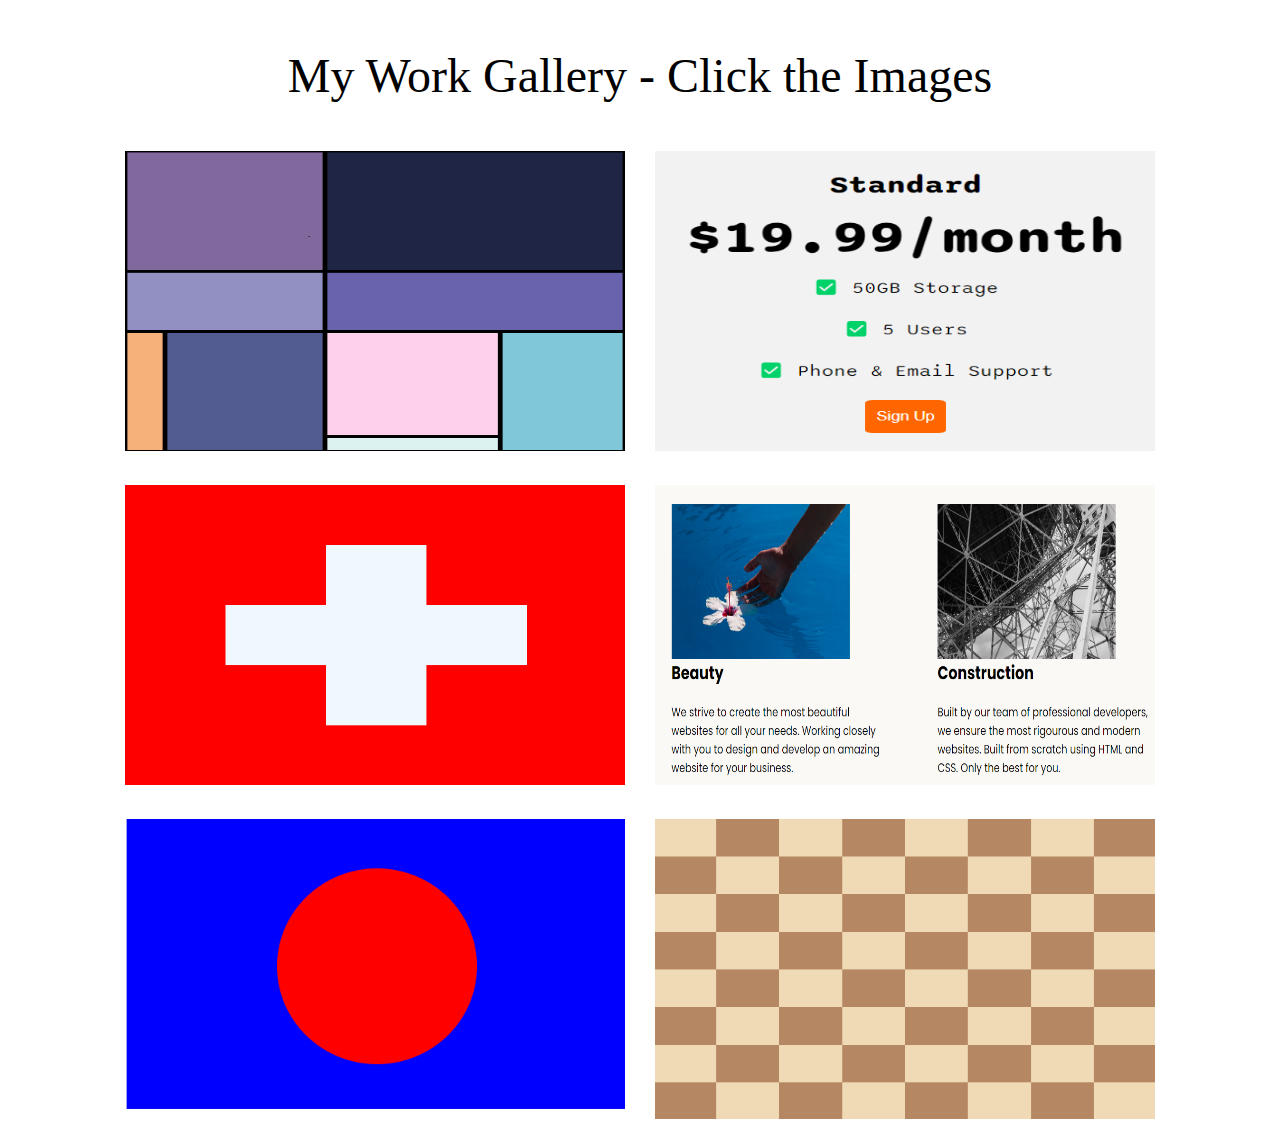
<file: index.html>
<!DOCTYPE html>
<html lang="en">
<head>
    <meta charset="UTF-8">
    <meta name="viewport" content="width=device-width, initial-scale=1.0">
    <title>Abirami Portfolio</title>
    <style>
        div{
            display: flex;
            
            height: 100%;
            margin-left: 5%;
            margin-right: 5%;
            flex-direction: row;  
            flex-wrap: wrap;
            justify-content: center;  
            align-items: center; 
            gap: 30px;
 
        }
        p{
            text-align: center;
            font-weight:lighter;
            font-size: 3rem;
            font-family: Cambria, Cochin, Georgia, Times, 'Times New Roman', serif;
        }
    </style>
</head>
<body>
    <p>My Work Gallery - Click the Images</p>
    <div>
    <a href="./gridart.html"><img src="./image/grid.png" height="300" width="500"/></a>
    <a href="./flexbox.html"><img src="./image/flexbox.png" height="300" width="500"/></a>
    
    <a href="./cssflag.html"><img src="./image/flag.png" height="300" width="500"/></a>
    

    <a href="./webdesignagency.html"><img src="./image/webdesign.png" height="300" width="500"/></a>
    <a href="./csspositioing.html"><img src="./image/cssposition.png" height="300" width="500"/></a>
    <a href="./chess.html"><img src="./image/chess.png" height="300" width="500"/></a>
   </div>

</body>
</html>
</file>
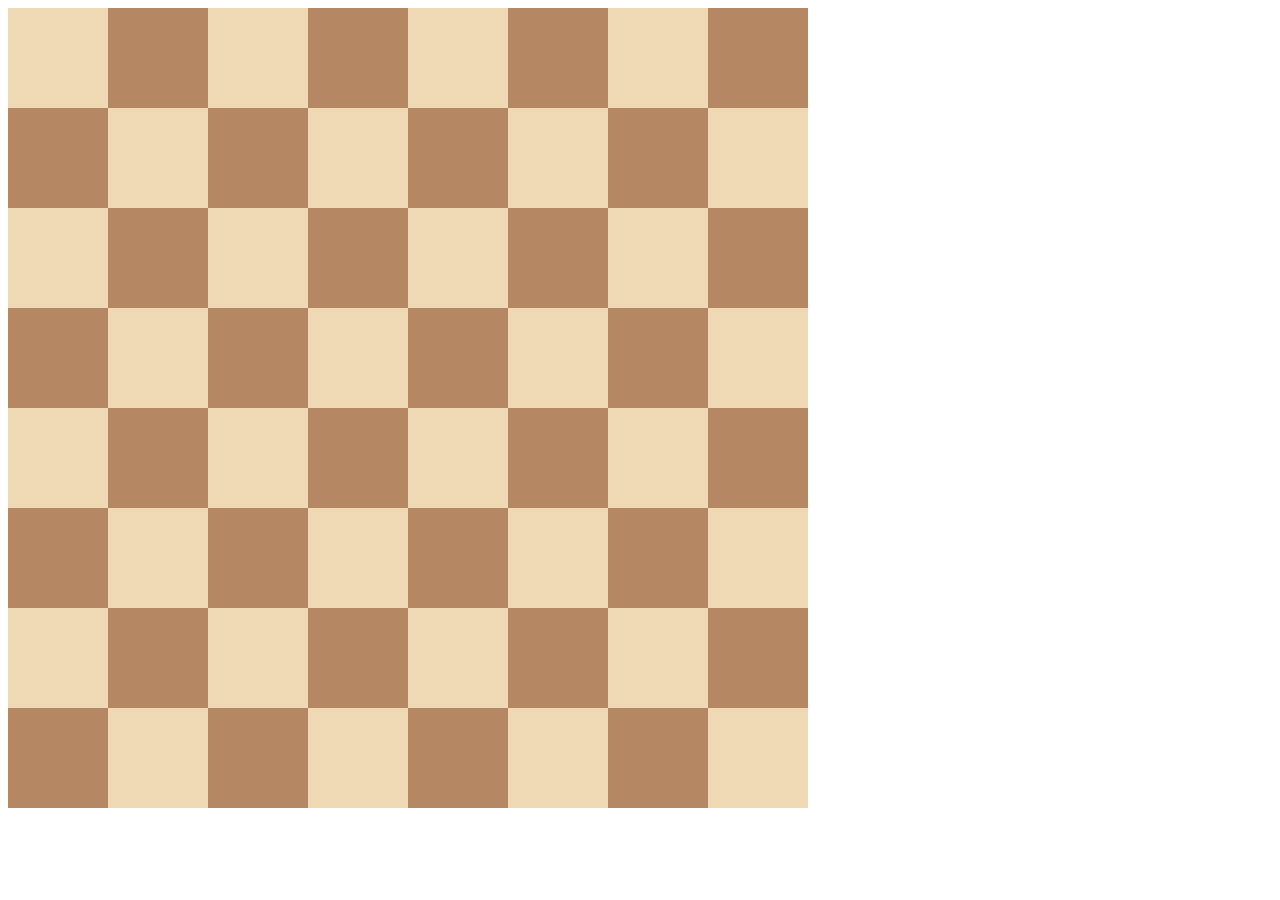
<file: chess.html>
<!DOCTYPE html>
<html>

<head>
  <title>Chessboard Grid</title>
  <style>
    
   
    .container{
      display: grid;
      grid-template-columns: 1fr 1fr 1fr 1fr 1fr 1fr 1fr 1fr;
      width: 800px;

    }
    .white{
      
      max-width: 100px;
      height: 100px;
      background-color: #f0d9b5;
      
    }
    .black{
      
      max-width: 100px;
      height: 100px;
      background-color:#b58863;
    }

  </style>
</head>

<body>
  <div class="container">
    <div class="white"></div>
    <div class="black"></div>
    <div class="white"></div>
    <div class="black"></div>
    <div class="white"></div>
    <div class="black"></div>
    <div class="white"></div>
    <div class="black"></div>
    <div class="black"></div>
    <div class="white"></div>
    <div class="black"></div>
    <div class="white"></div>
    <div class="black"></div>
    <div class="white"></div>
    <div class="black"></div>
    <div class="white"></div>
    <div class="white"></div>
    <div class="black"></div>
    <div class="white"></div>
    <div class="black"></div>
    <div class="white"></div>
    <div class="black"></div>
    <div class="white"></div>
    <div class="black"></div>
    <div class="black"></div>
    <div class="white"></div>
    <div class="black"></div>
    <div class="white"></div>
    <div class="black"></div>
    <div class="white"></div>
    <div class="black"></div>
    <div class="white"></div>
    <div class="white"></div>
    <div class="black"></div>
    <div class="white"></div>
    <div class="black"></div>
    <div class="white"></div>
    <div class="black"></div>
    <div class="white"></div>
    <div class="black"></div>
    <div class="black"></div>
    <div class="white"></div>
    <div class="black"></div>
    <div class="white"></div>
    <div class="black"></div>
    <div class="white"></div>
    <div class="black"></div>
    <div class="white"></div>
    <div class="white"></div>
    <div class="black"></div>
    <div class="white"></div>
    <div class="black"></div>
    <div class="white"></div>
    <div class="black"></div>
    <div class="white"></div>
    <div class="black"></div>
    <div class="black"></div>
    <div class="white"></div>
    <div class="black"></div>
    <div class="white"></div>
    <div class="black"></div>
    <div class="white"></div>
    <div class="black"></div>
    <div class="white"></div>
  </div>
</body>

</html>
</file>
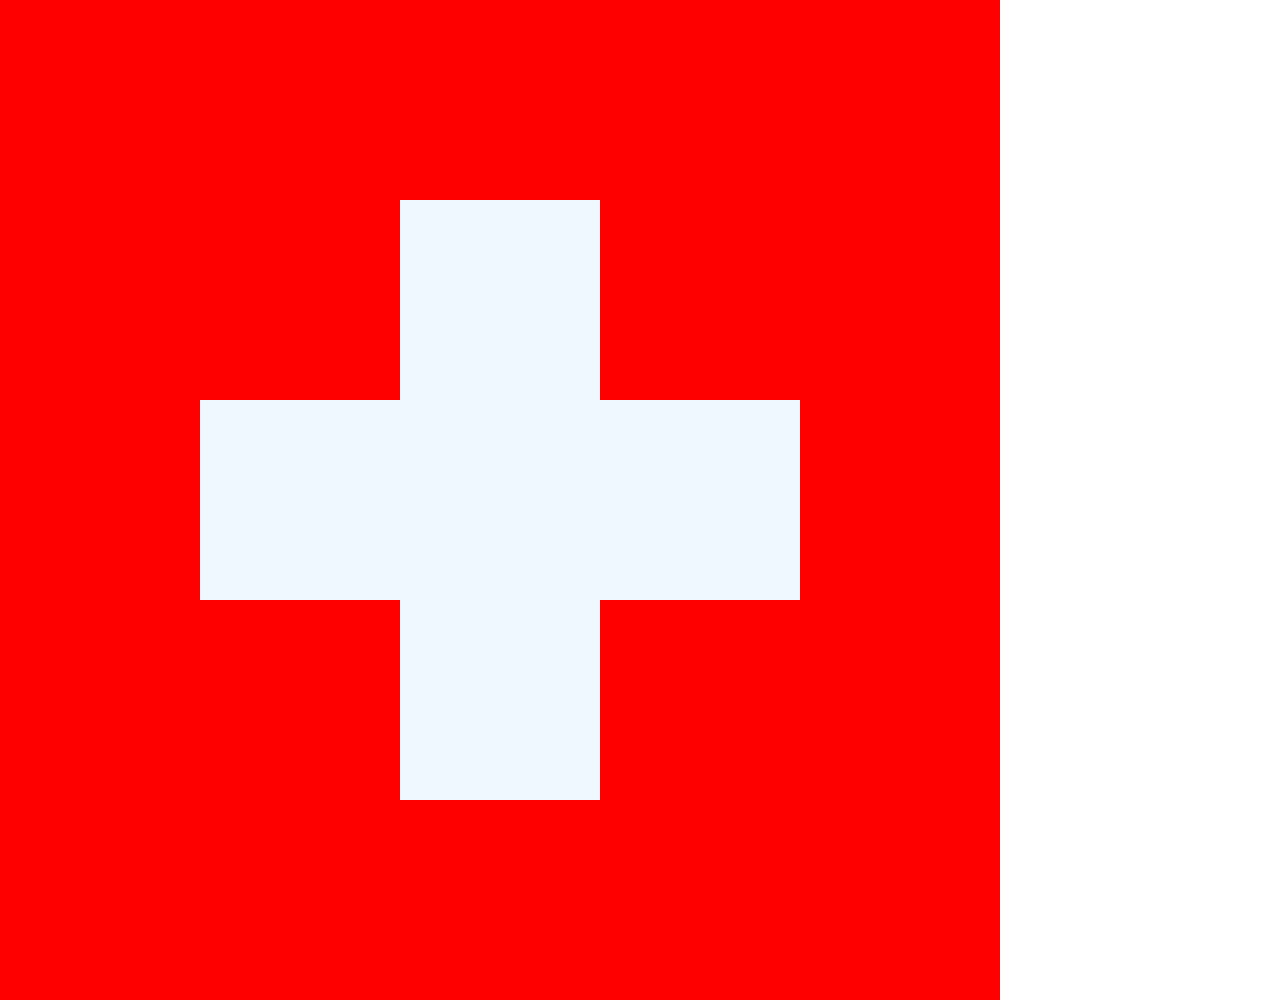
<file: cssflag.html>
<!DOCTYPE html>
<html lang="en">
<head>
    <meta charset="UTF-8">
    <meta name="viewport" content="width=device-width, initial-scale=1.0">
    <title>CSSFlag</title>
    <style>
        #box{
            background-color:#ff0000;
            height: 1000px;
            width: 1000px;
            position: relative;
        }
        .hori{
            background-color: aliceblue;
            width: 600px;
            height: 200px;
            position: absolute;
            top:400px;
            left: 200px;

        }
        .hori>div{
            background-color: aliceblue;
            width: 200px;
            height: 600px;
            position:relative;
            left: 200px;
            bottom: 200px;
        }
        body{
            margin: 0%;
        }
        

    </style>

</head>
<body>
    <div id="box">

        <div class="hori">

            <div>
                                
            </div>

        </div>
    </div>
</body>
</html>
</file>
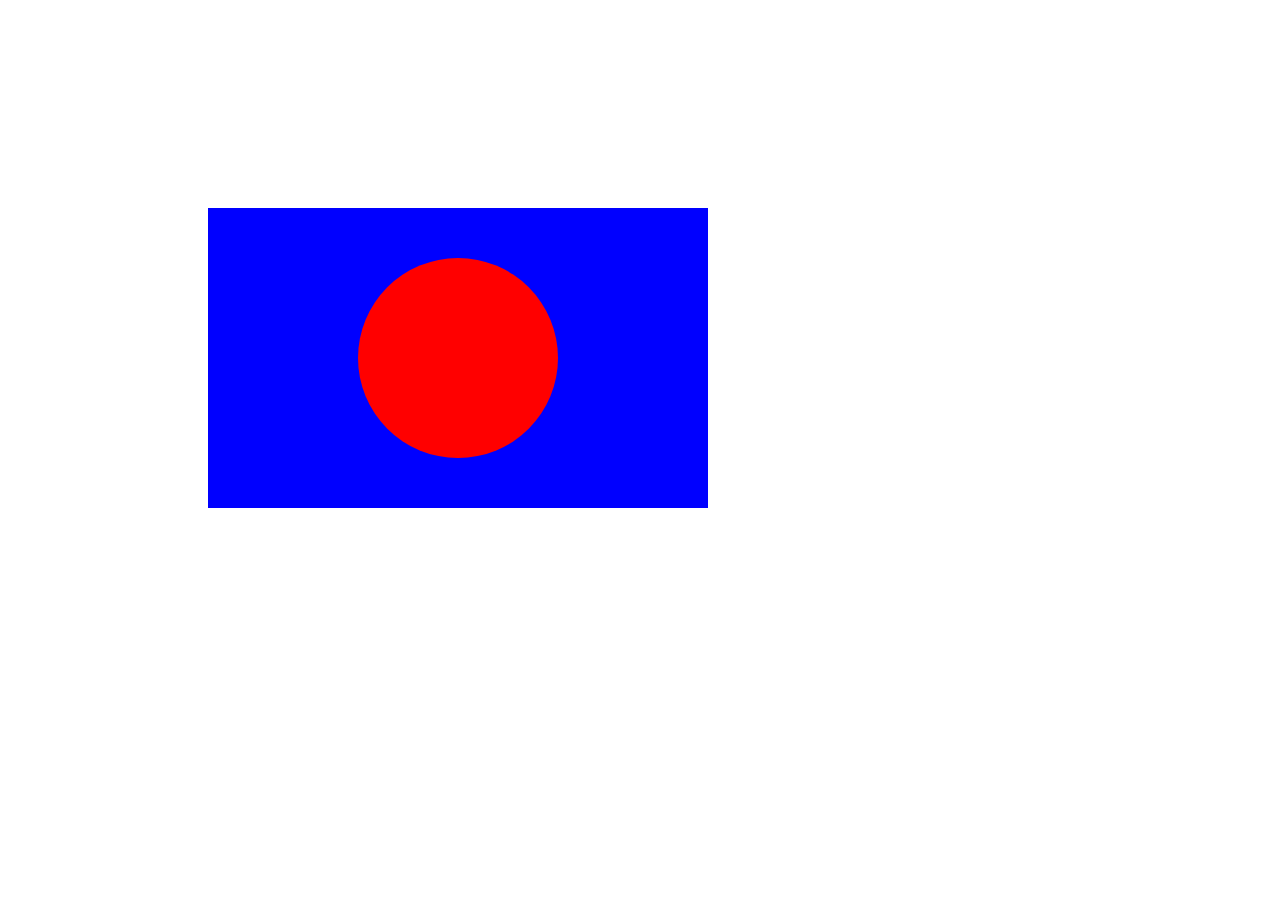
<file: csspositioing.html>
<!DOCTYPE html>
<html>

<head>
  <title>CSS Positioning</title>
  <style>
   
    .blue-box{
      height: 300px;
      width: 500px;
      background-color: blue;
      position: relative;
      top: 200px;
      left: 200px;
    }
    .red-circle{
      width: 200px;
      height: 200px;
      background-color: red;
      border-radius: 100px;
      position:relative;
      top: 50px;
      left: 150px;

      
    }
  </style>
</head>

<body>
  <div class="blue-box">
    <div class="red-circle">
    </div>
  </div>

</body>

</html>
</file>
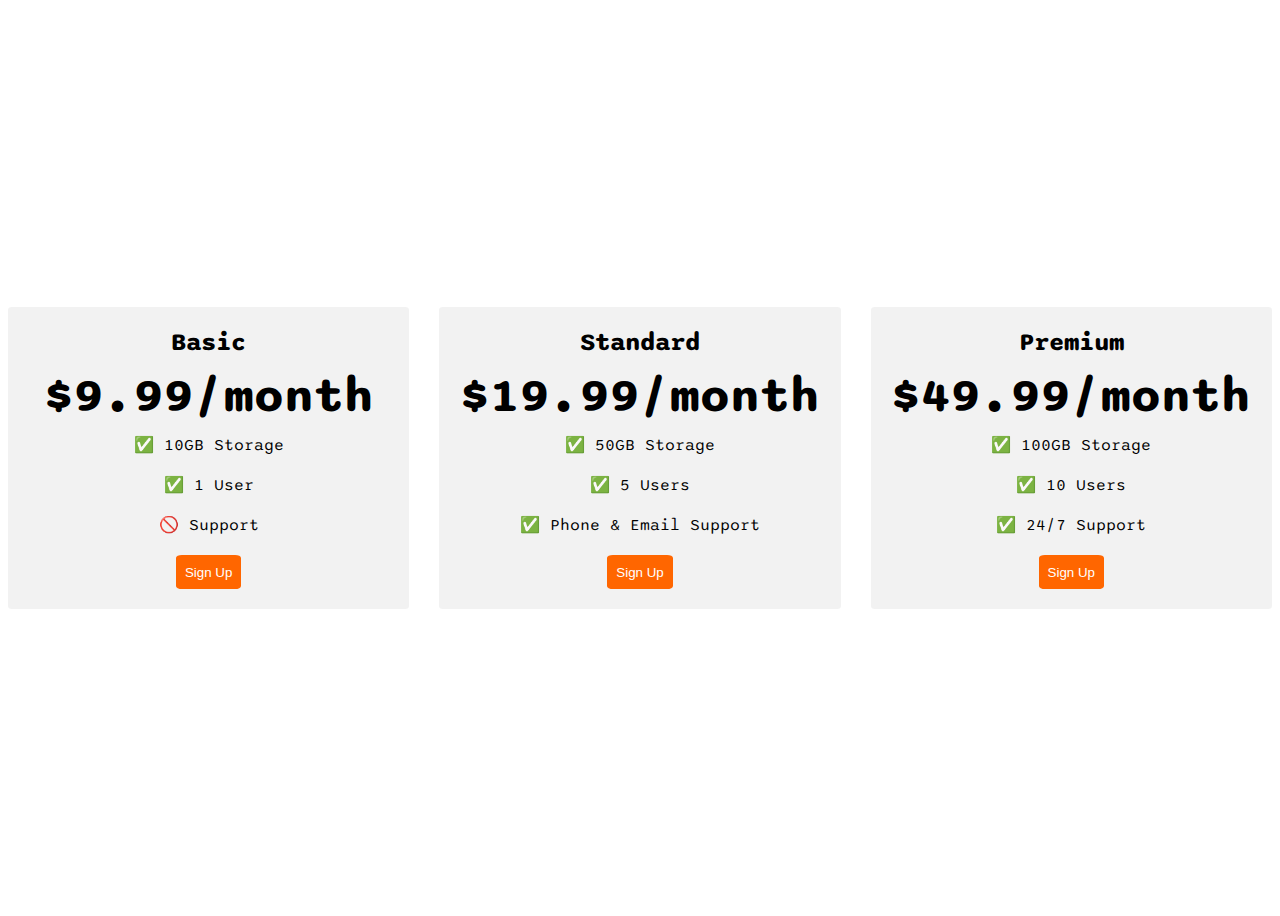
<file: flexbox.html>
<!DOCTYPE html>
<html>
  <head>
    <title>Responsive Flexbox Pricing Table</title>
    <link rel="preconnect" href="https://fonts.googleapis.com" />
    <link rel="preconnect" href="https://fonts.gstatic.com" crossorigin />
    <link
      href="https://fonts.googleapis.com/css2?family=Sono:wght@400;700&display=swap"
      rel="stylesheet"
    />
    <style>
      body {
        font-family: "Sono", sans-serif;
      }
      .pricing-container{
        display: flex;
        flex-wrap: nowrap;
        align-items:center;
        height: 100vh; 
        justify-content:center;
        gap: 30px;
        
        
      }
      .pricing-plan{
        background-color:#f2f2f2;
        flex:1;
        width: 400px;
        border-radius: 1%;
        text-align: center;
        padding: 20px;
               

      }
      .plan-features{
        list-style: none;
        padding: 0%;
        margin: 0%;
      }
      .plan-title{
        font-size: 25px;
        font-weight: bold;
        margin-bottom: 10px;
      }
      .plan-price{
        font-size: 3rem;
        font-weight: bolder;
        margin-bottom: 10px;
      }
      .plan-features li{
        margin-bottom: 20px;
      }
      .plan-button{
        padding: 2.5%;
        background-color: #ff6600;
        border: none;
        border-radius: 9%;
        color: white;
      }



      
      
      @media (max-width: 1250px) {
        .pricing-container{
          
          flex-direction: column;
          height: 100%;
        }
      }
    </style>
  </head>

  <body>
    <div class="pricing-container">
      <div class="pricing-plan">
        <div class="plan-title">Basic</div>
        <div class="plan-price">$9.99/month</div>
        <ul class="plan-features">
          <li>✅ 10GB Storage</li>
          <li>✅ 1 User</li>
          <li>🚫 Support</li>
        </ul>
        <button class="plan-button">Sign Up</button>
      </div>
      <div class="pricing-plan">
        <div class="plan-title">Standard</div>
        <div class="plan-price">$19.99/month</div>
        <ul class="plan-features">
          <li>✅ 50GB Storage</li>
          <li>✅ 5 Users</li>
          <li>✅ Phone &amp; Email Support</li>
        </ul>
        <button class="plan-button">Sign Up</button>
      </div>
      <div class="pricing-plan">
        <div class="plan-title">Premium</div>
        <div class="plan-price">$49.99/month</div>
        <ul class="plan-features">
          <li>✅ 100GB Storage</li>
          <li>✅ 10 Users</li>
          <li>✅ 24/7 Support</li>
        </ul>
        <button class="plan-button">Sign Up</button>
      </div>
    </div>
  </body>
</html>
</file>
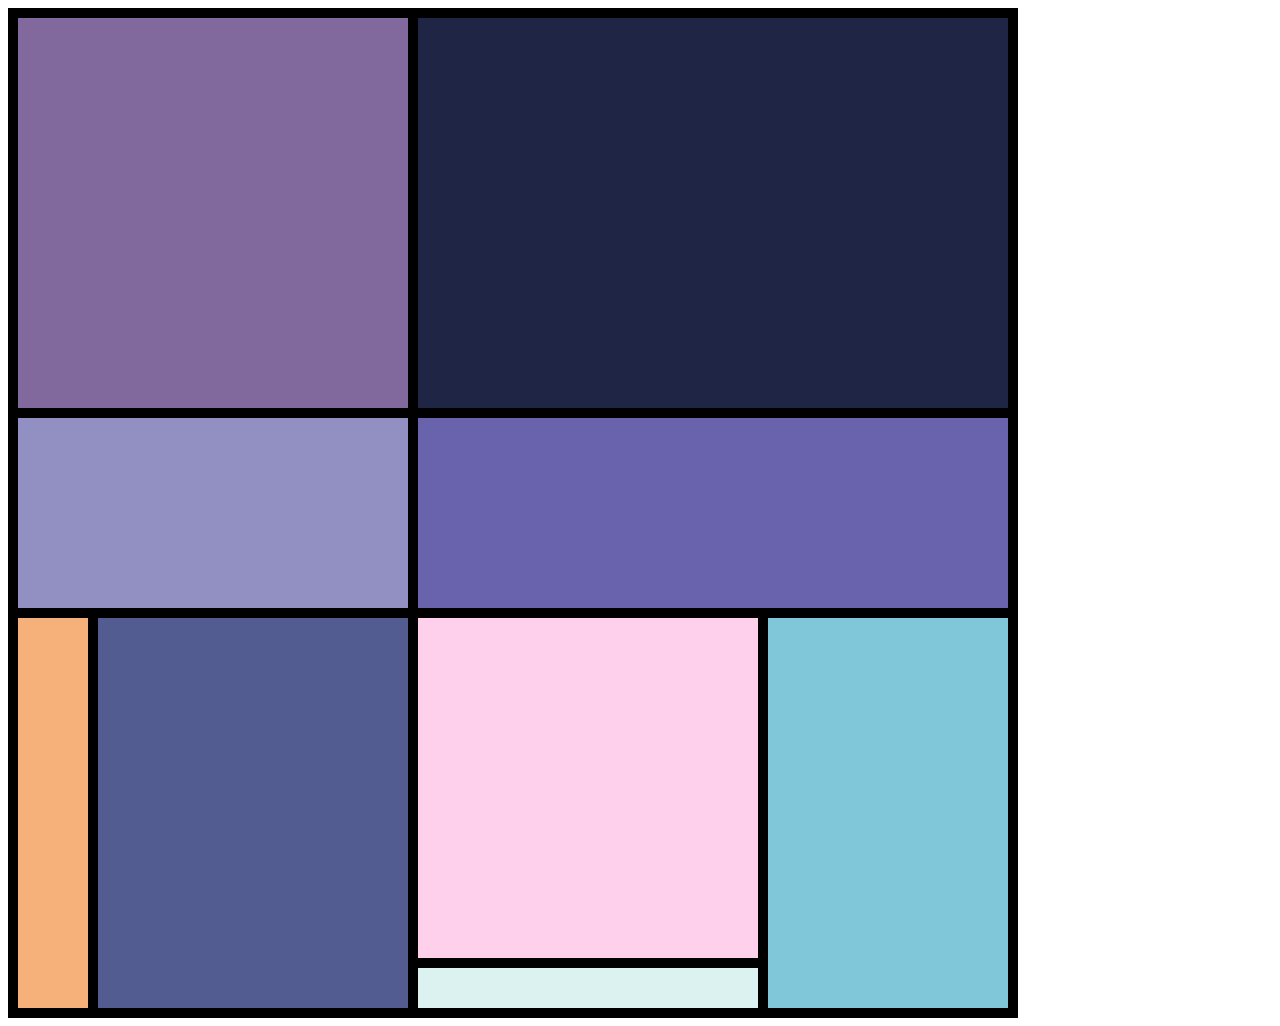
<file: gridart.html>
<!DOCTYPE html>
<html lang="en">
<head>
    <meta charset="UTF-8">
    <meta name="viewport" content="width=device-width, initial-scale=1.0">
    <title>Grid Art</title>
    <style>
        .Container{
            display: grid;
            grid-template-columns: 80px 320px 350px 250px;
            grid-template-rows: 400px 200px 350px 50px;
            height: 1000px;
            width: 1000px;
            background-color: black;
            border: 5px solid black;

        }
        .Box1{
            background-color:#81689D;
            grid-area: 1/1/2/3;
        }
        .Box2{
            background-color: #1F2544;
            grid-area: 1/3/1/5;
        }
        .Box3{
            background-color:  #9290C3;
            grid-area: 2/1/2/3;
        }
        .Box4{
            background-color: #6962AD;
            grid-area: 2/3/2/5;
        }
        .Box5{
            background-color: #F6B17A;
            grid-area: 3/1/5/1;
        }
        .Box6{
            background-color: #535C91;
            grid-area: 3/2/5/3;
        }
        .Box7{
            background-color: #FFD0EC;
            grid-area: 3/3/3/4;
        }
        .Box8{
            background-color: #DCF2F1;
            grid-area: 4/3/4/3;

        }
        .Box9{
            background-color: #7FC7D9;
            grid-area: 3/4/5/5;
        }
        .Container div{
            border: 5px solid black;

        }

    </style>
</head>
 <body>
   <div class="Container">
    <div class="Box1"></div>
    <div class="Box2"></div>
    <div class="Box3"></div>
    <div class="Box4"></div>
    <div class="Box5"></div>
    <div class="Box6"></div>
    <div class="Box7"></div>
    <div class="Box8"></div>
    <div class="Box9"></div>
   </div>
 </body>
</html>
</file>
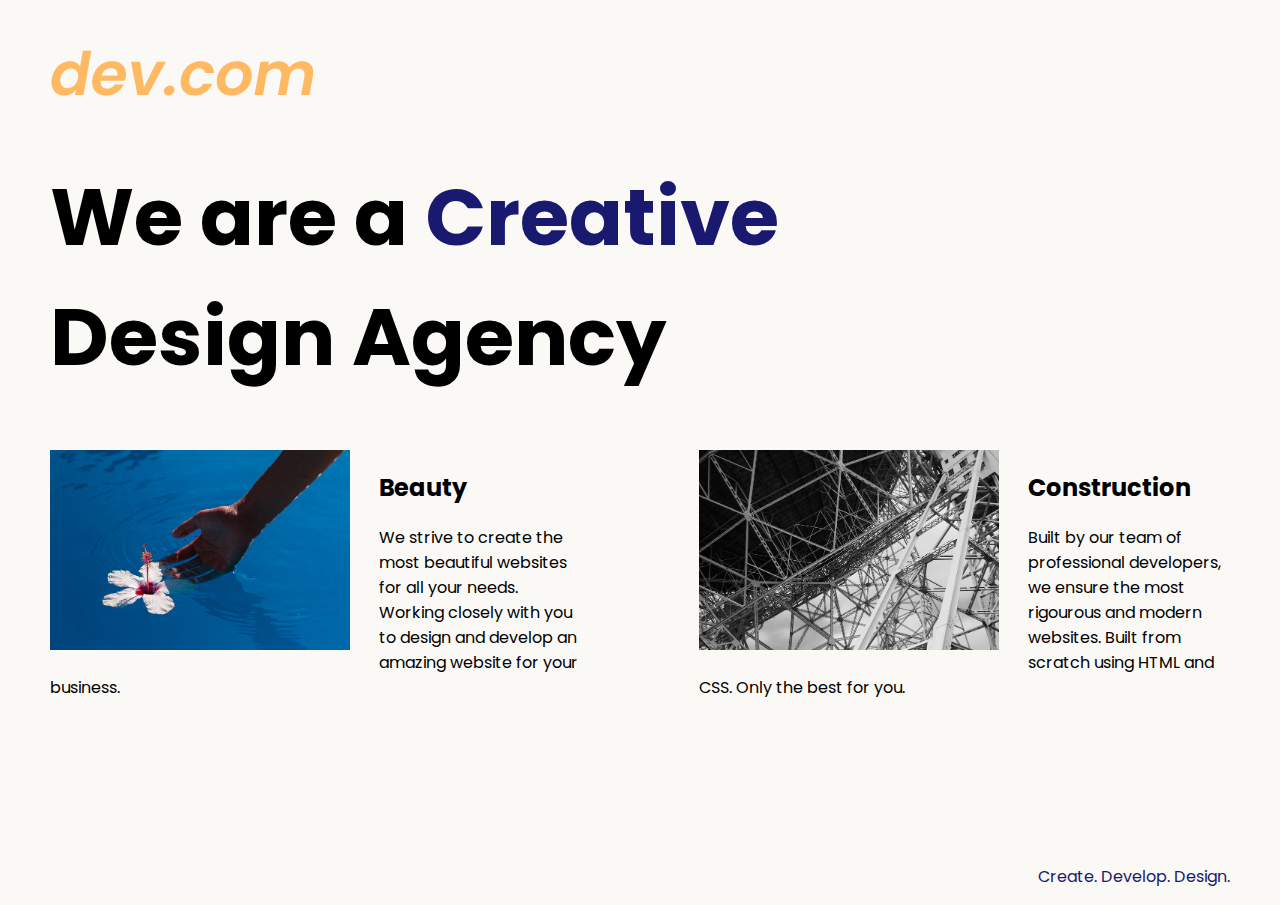
<file: webdesignagency.html>
<!DOCTYPE html>
<html lang="en">

<head>
  <meta charset="UTF-8">
  <meta name="viewport" content="width=device-width, initial-scale=1.0">
  <title>Responsive Website</title>
  <link rel="stylesheet" href="./style.css">
  <link rel="preconnect" href="https://fonts.googleapis.com">
  <link rel="preconnect" href="https://fonts.gstatic.com" crossorigin>
  <link href="https://fonts.googleapis.com/css2?family=Poppins:wght@400;700&display=swap" rel="stylesheet">
</head>

<body>
  <div class="main">
    <img class="logo" src="./image/logo.png" alt="logo">
    <h1>We are a <span>Creative</span> </br>Design Agency</h1>
    <div class="left card"><img class="tile-image" src="./image/beautiful.jpg" alt="hand and flower in water">
      <h2 class="card-title">Beauty</h2>
      <p class="card-text">We strive to create the most beautiful websites for all your needs. Working closely with you
        to
        design and
        develop an amazing website for your business.</p>
    </div>

    <div class="right card"><img class="tile-image" src="./image/construction.jpg" alt="metal structure">
      <h2 class="card-title">Construction</h2>
      <p>Built by our team of professional developers, we ensure the most rigourous and modern websites. Built from
        scratch using HTML and CSS. Only the best for you.</p>
    </div>

  </div>
  <footer>
    <p>Create. Develop. Design.</p>
  </footer>
</body>

</html>
</file>
<file: style.css>
body {
  font-family: "Poppins", sans-serif;
  margin: 50px 50px 0 50px;
  background-color: #faf9f6;
  display: flex;
  flex-direction: column;
  min-height: 95vh;
}
.main{
  flex: 1;
}

h1 {
  font-size: 5rem;
}
span{
  color: #191970;
}

footer {
  text-align: right;
  color: midnightblue;
}
.tile-image{
  height: 200px;
  width: 300px;
  float: left;
  
}
.left{
  display: inline-block;
  width: 45%;
  

}
.right{
  display: inline-block;
  width: 45%;
  
}
.right{
  float: right;
}
img{
  margin-right: 5.5%;
}

@media(min-width:319px) and (max-width:670px){
  .left{
    display: block;
    width: 100%;
    text-align: justify;
  }
}
@media(min-width:300px) and (max-width:670px){
  .right{
    float: left;
    width: 100%;
    text-align: justify;
  }
}
@media(min-width:100px) and (max-width:670px){
.tile-image{
  width: 100%;
  object-fit: cover;
}
}
</file>
